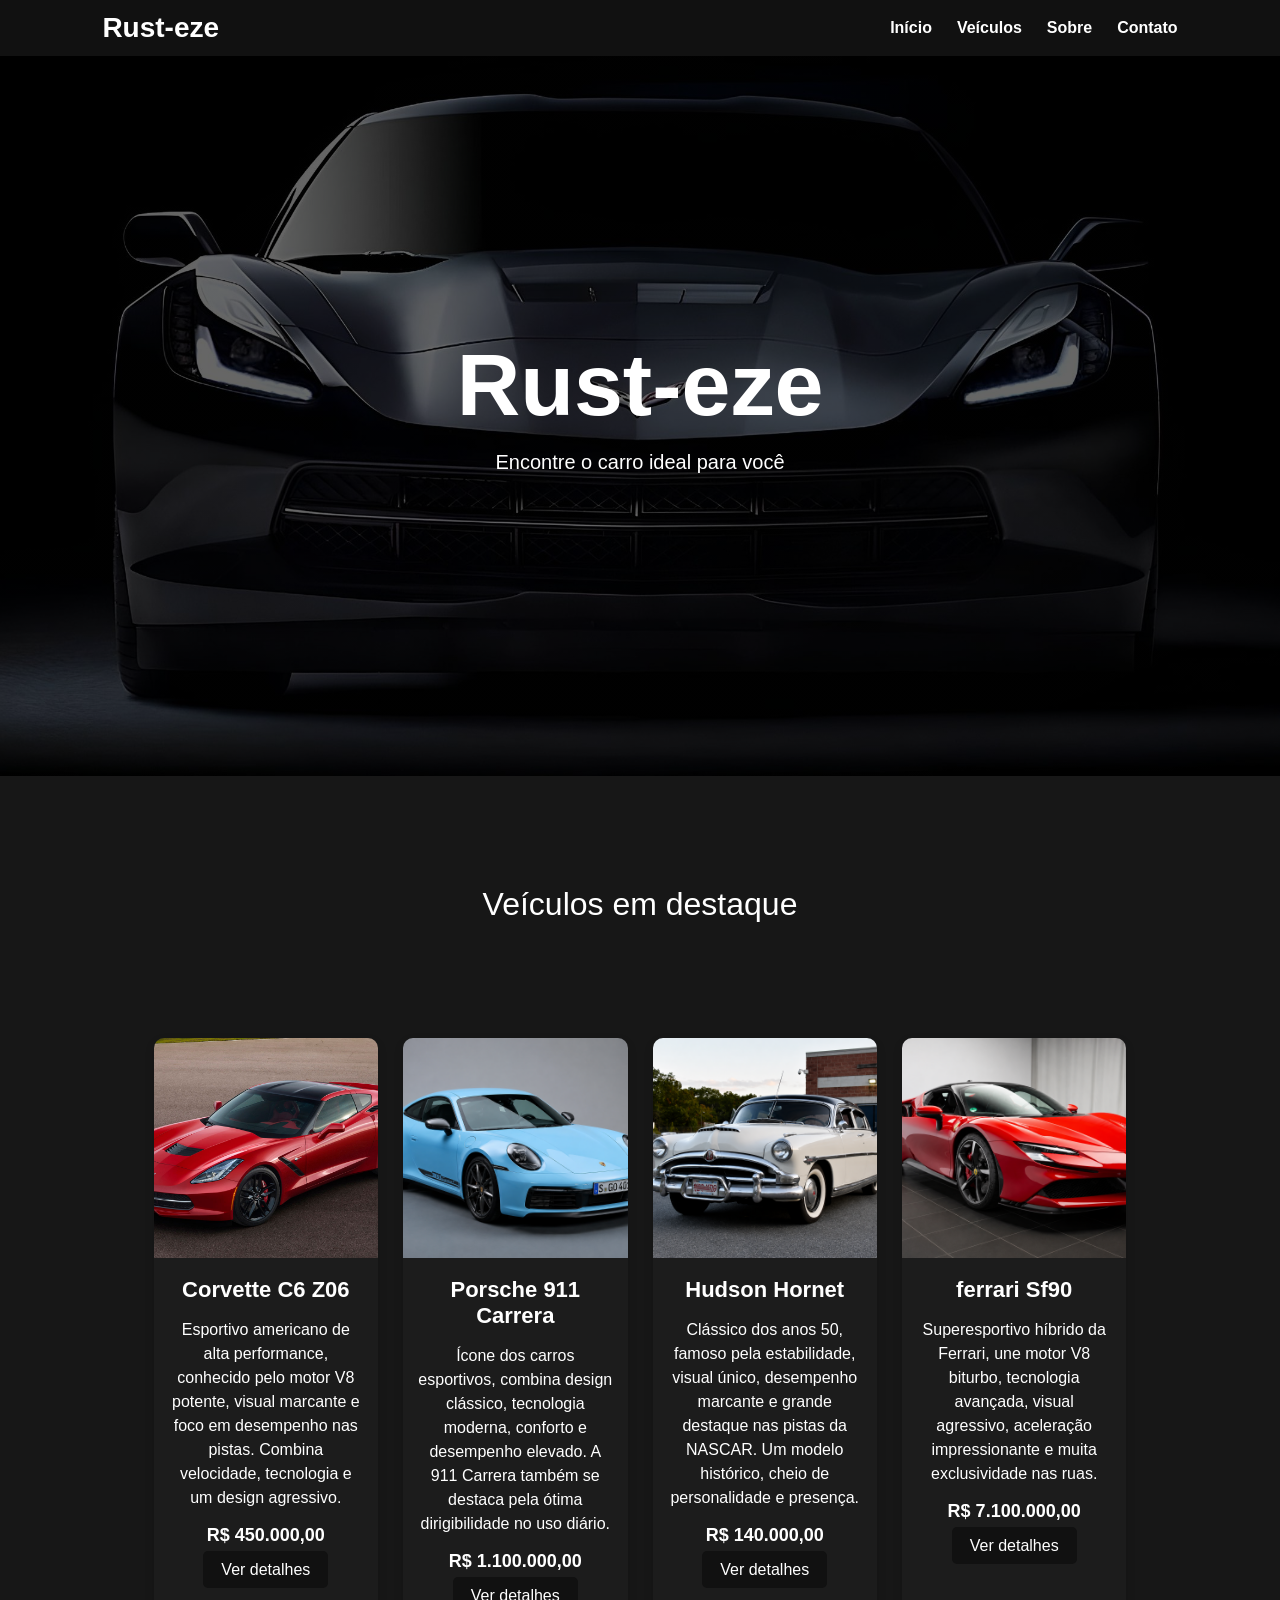
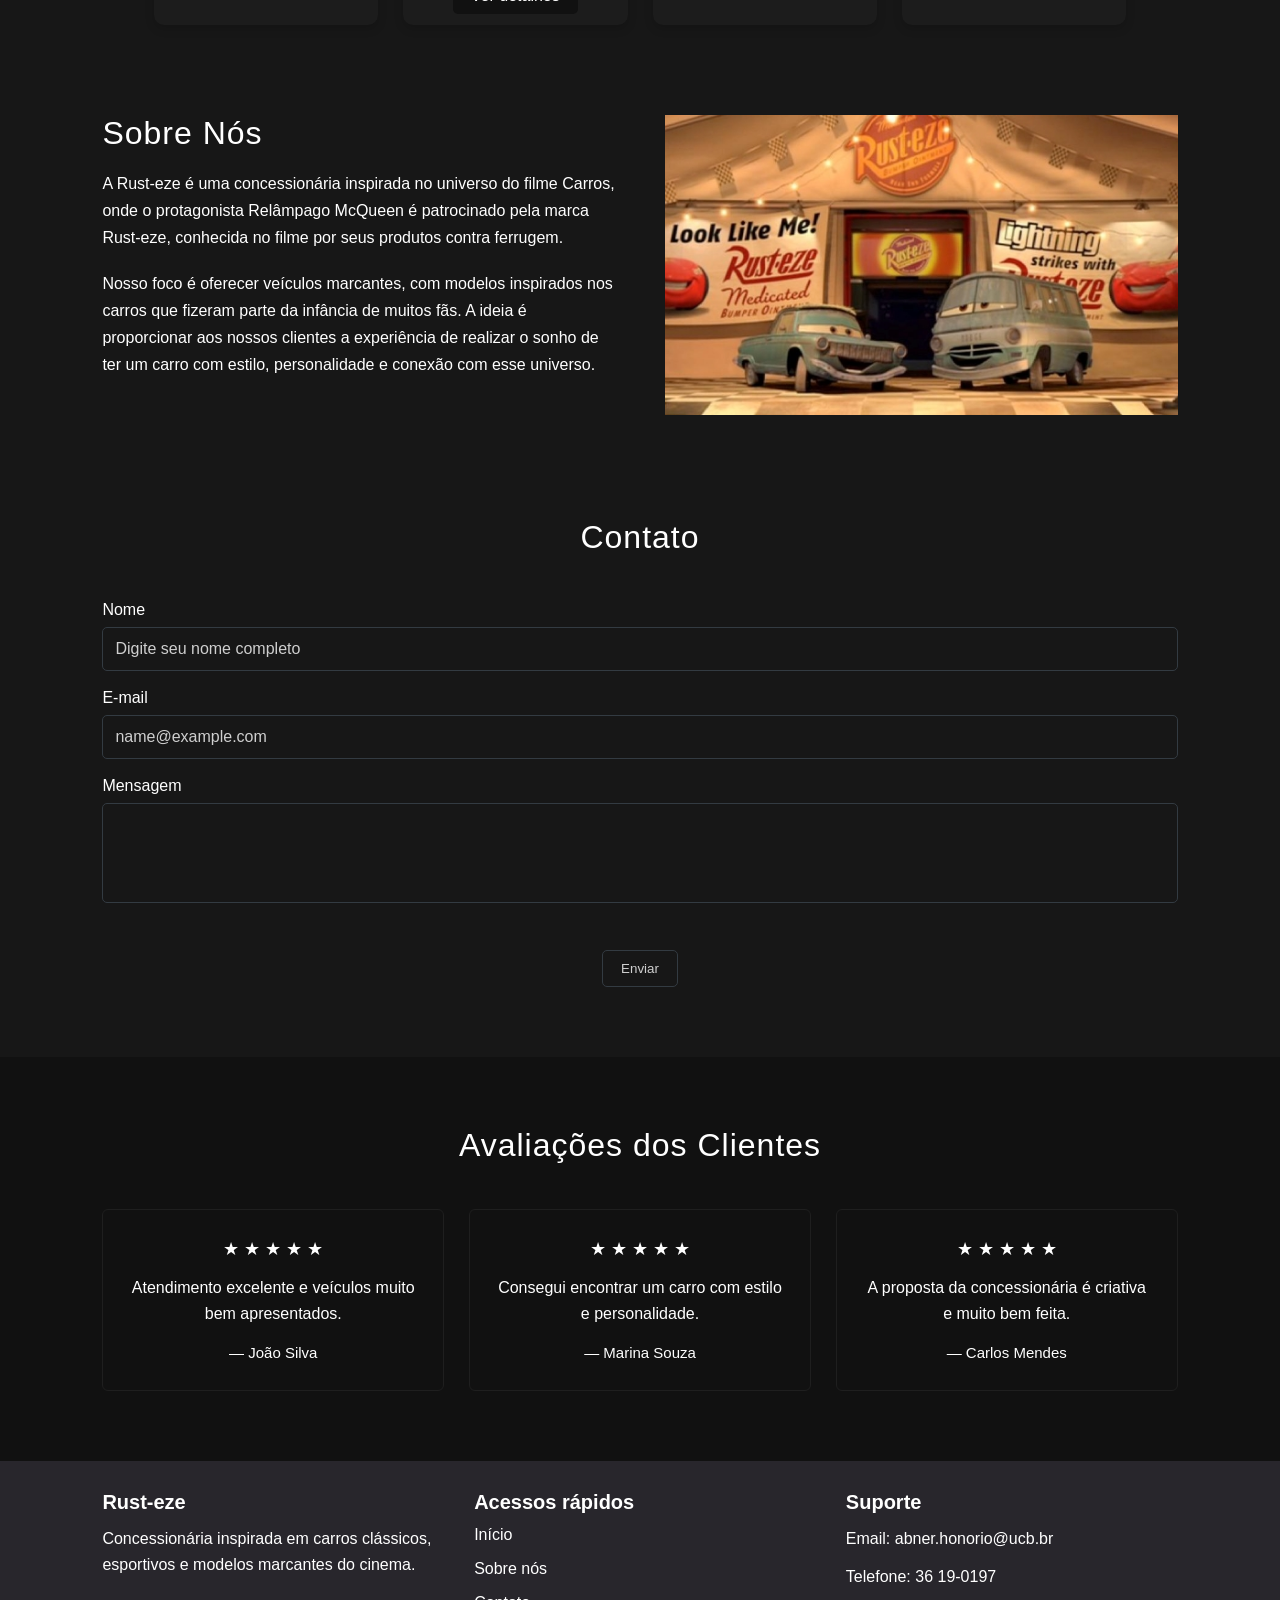
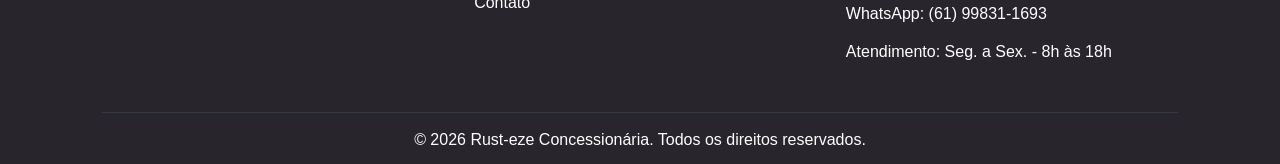
<file: index.html>
<!DOCTYPE html>
<html lang="pt-BR">
<head>
  <meta charset="UTF-8">
  <meta name="viewport" content="width=device-width, initial-scale=1.0">
  <title>Rust-eze</title>
  <link rel="stylesheet" href="css/style.css">
</head>
<body>

  <header>
    <nav class="navbar">
      <h1 class="logo">Rust-eze</h1>

      <ul class="menu">
        <li><a href="#inicio">Início</a></li>
        <li><a href="#veiculos">Veículos</a></li>
        <li><a href="#sobre">Sobre</a></li>
        <li><a href="#contato">Contato</a></li>
      </ul>
    </nav>
  </header>

  <section id="inicio" class="banner">
    <div class="banner-conteudo">
      <h2>Rust-eze</h2>
      <p>Encontre o carro ideal para você</p>
    </div>
  </section>

  <section id="veiculos" class="titulo-secao">
    <h2>Veículos em destaque</h2>

    <div class="cards">

      <div class="card">
        <img src="img/corvette-c6.jpg" alt="corvette-c6">
        <h3>Corvette C6 Z06</h3>
        <p>Esportivo americano de alta performance, conhecido pelo motor V8 potente, visual marcante e foco em desempenho nas pistas. Combina velocidade, tecnologia e um design agressivo.</p>
        <span>R$ 450.000,00</span>
        <a href="selecionado1.html" class="botao-card">Ver detalhes</a>
      </div>

      <div class="card">
        <img src="img/porsche911.png" alt="porsche-911">
        <h3>Porsche 911 Carrera</h3>
        <p>Ícone dos carros esportivos, combina design clássico, tecnologia moderna, conforto e desempenho elevado. A 911 Carrera também se destaca pela ótima dirigibilidade no uso diário.</p>
        <span>R$ 1.100.000,00</span>
        <a href="selecionado2.html" class="botao-card">Ver detalhes</a>
      </div>

      <div class="card">
        <img src="img/HudsonHornet.png" alt="hudson-hornet">
        <h3>Hudson Hornet</h3>
        <p>Clássico dos anos 50, famoso pela estabilidade, visual único, desempenho marcante e grande destaque nas pistas da NASCAR. Um modelo histórico, cheio de personalidade e presença.</p>
        <span>R$ 140.000,00</span>
        <a href="selecionado3.html" class="botao-card">Ver detalhes</a>
      </div>

      <div class="card">
        <img src="img/ferrariSf90.png" alt="ferrari-Sf90">
        <h3>ferrari Sf90</h3>
        <p>Superesportivo híbrido da Ferrari, une motor V8 biturbo, tecnologia avançada, visual agressivo, aceleração impressionante e muita exclusividade nas ruas.</p>
        <span>R$ 7.100.000,00</span>
        <a href="selecionado4.html" class="botao-card">Ver detalhes</a>

      </div>

    </div>
  </section>

  <section id="sobre" class="sobre-contato">
  <div class="sobre-container">

    <div class="sobre-texto">
      <h2>Sobre Nós</h2>

      <p>
        A Rust-eze é uma concessionária inspirada no universo do filme Carros,
        onde o protagonista Relâmpago McQueen é patrocinado pela marca Rust-eze,
        conhecida no filme por seus produtos contra ferrugem.
      </p>

      <p>
        Nosso foco é oferecer veículos marcantes, com modelos inspirados nos carros
        que fizeram parte da infância de muitos fãs. A ideia é proporcionar aos nossos
        clientes a experiência de realizar o sonho de ter um carro com estilo,
        personalidade e conexão com esse universo.
      </p>
    </div>

    <div class="sobre-imagem">
      <img src="img/rust-eze.jpg" alt="Rust-eze">
    </div>

  </div>
</section>

<section id="contato" class="contato">
  <h2>Contato</h2>

  <form class="formulario">
    <label for="nome">Nome</label>
    <input type="text" id="nome" placeholder="Digite seu nome completo">

    <label for="email">E-mail</label>
    <input type="email" id="email" placeholder="name@example.com">

    <label for="mensagem">Mensagem</label>
    <textarea id="mensagem"></textarea>

    <button type="button">Enviar</button>
  </form>
</section>

<section id="avaliacoes" class="avaliacoes">
  <h2>Avaliações dos Clientes</h2>

  <div class="avaliacoes-container">

    <div class="avaliacao-card">
      <div class="estrelas">★ ★ ★ ★ ★</div>
      <p>Atendimento excelente e veículos muito bem apresentados.</p>
      <span>— João Silva</span>
    </div>

    <div class="avaliacao-card">
      <div class="estrelas">★ ★ ★ ★ ★</div>
      <p>Consegui encontrar um carro com estilo e personalidade.</p>
      <span>— Marina Souza</span>
    </div>

    <div class="avaliacao-card">
      <div class="estrelas">★ ★ ★ ★ ★</div>
      <p>A proposta da concessionária é criativa e muito bem feita.</p>
      <span>— Carlos Mendes</span>
    </div>

  </div>
</section>

  <footer class="footer">
    <div class="footer-container">
    
      <div class="footer-coluna">
        <h3>Rust-eze</h3>
        <p>
          Concessionária inspirada em carros clássicos, esportivos e
          modelos marcantes do cinema.
        </p>
      </div>
    
      <div class="footer-coluna">
        <h3>Acessos rápidos</h3>
        <a href="#inicio">Início</a>
        <a href="#sobre">Sobre nós</a>
        <a href="#contato">Contato</a>
      </div>
    
      <div class="footer-coluna">
        <h3>Suporte</h3>
        <p>Email: abner.honorio@ucb.br</p>
        <p>Telefone: 36 19-0197</p>
        <p>WhatsApp: (61) 99831-1693</p>
        <p>Atendimento: Seg. a Sex. - 8h às 18h</p>
      </div>
    
    </div>
  
    <div class="footer-linha"></div>
  
    <p class="footer-copy">
      © 2026 Rust-eze Concessionária. Todos os direitos reservados.
    </p>
  </footer>

</body>
</html>
</file>
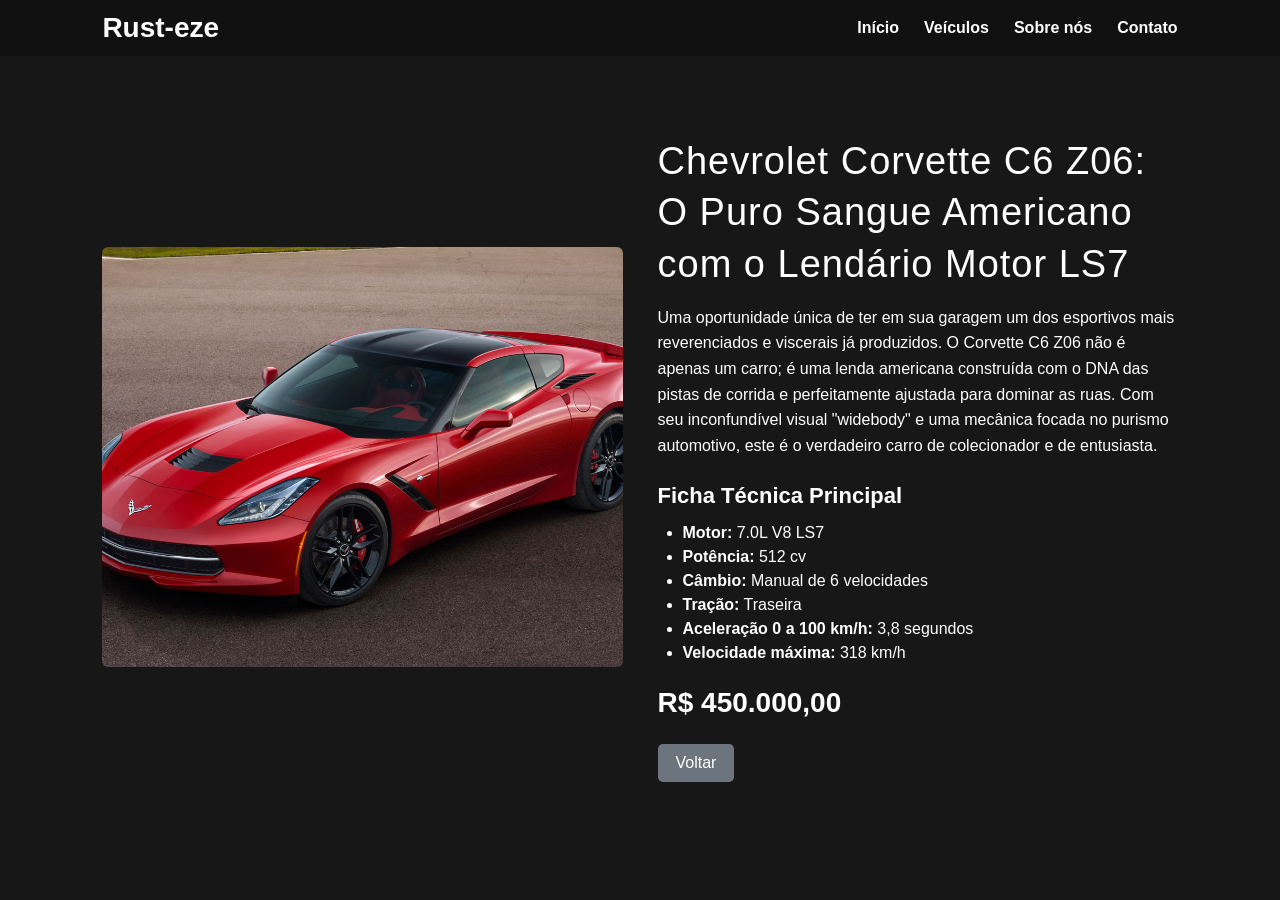
<file: selecionado1.html>
<!DOCTYPE html>
<html lang="pt-BR">
<head>
  <meta charset="UTF-8">
  <meta name="viewport" content="width=device-width, initial-scale=1.0">
  <title>Detalhes do Veículo</title>
  <link rel="stylesheet" href="css/style.css">
</head>
<body>

  <header>
    <nav class="navbar">
      <h1 class="logo">Rust-eze</h1>

      <ul class="menu">
        <li><a href="index.html#inicio">Início</a></li>
        <li><a href="index.html#veiculos">Veículos</a></li>
        <li><a href="index.html#sobre">Sobre nós</a></li>
        <li><a href="index.html#contato">Contato</a></li>
      </ul>
    </nav>
  </header>

  <main class="detalhes">
    <div class="detalhes-container">

      <div class="detalhes-imagem">
        <img src="img/corvette-c6.jpg" alt="corvette-c6">
      </div>

      <div class="detalhes-info">
        <h1>Chevrolet Corvette C6 Z06: O Puro Sangue Americano com o Lendário Motor LS7</h1>

        <p>
          Uma oportunidade única de ter em sua garagem um dos esportivos mais reverenciados
          e viscerais já produzidos. O Corvette C6 Z06 não é apenas um carro; é uma lenda
          americana construída com o DNA das pistas de corrida e perfeitamente ajustada
          para dominar as ruas. Com seu inconfundível visual "widebody" e uma mecânica
          focada no purismo automotivo, este é o verdadeiro carro de colecionador e de
          entusiasta.
        </p>

        <h2>Ficha Técnica Principal</h2>

        <ul>
          <li><strong>Motor:</strong> 7.0L V8 LS7</li>
          <li><strong>Potência:</strong> 512 cv</li>
          <li><strong>Câmbio:</strong> Manual de 6 velocidades</li>
          <li><strong>Tração:</strong> Traseira</li>
          <li><strong>Aceleração 0 a 100 km/h:</strong> 3,8 segundos</li>
          <li><strong>Velocidade máxima:</strong> 318 km/h</li>
        </ul>

        <span class="preco">R$ 450.000,00</span>

        <a href="index.html#veiculos" class="botao-voltar">Voltar</a>
      </div>

    </div>
  </main>

</body>
</html>
</file>
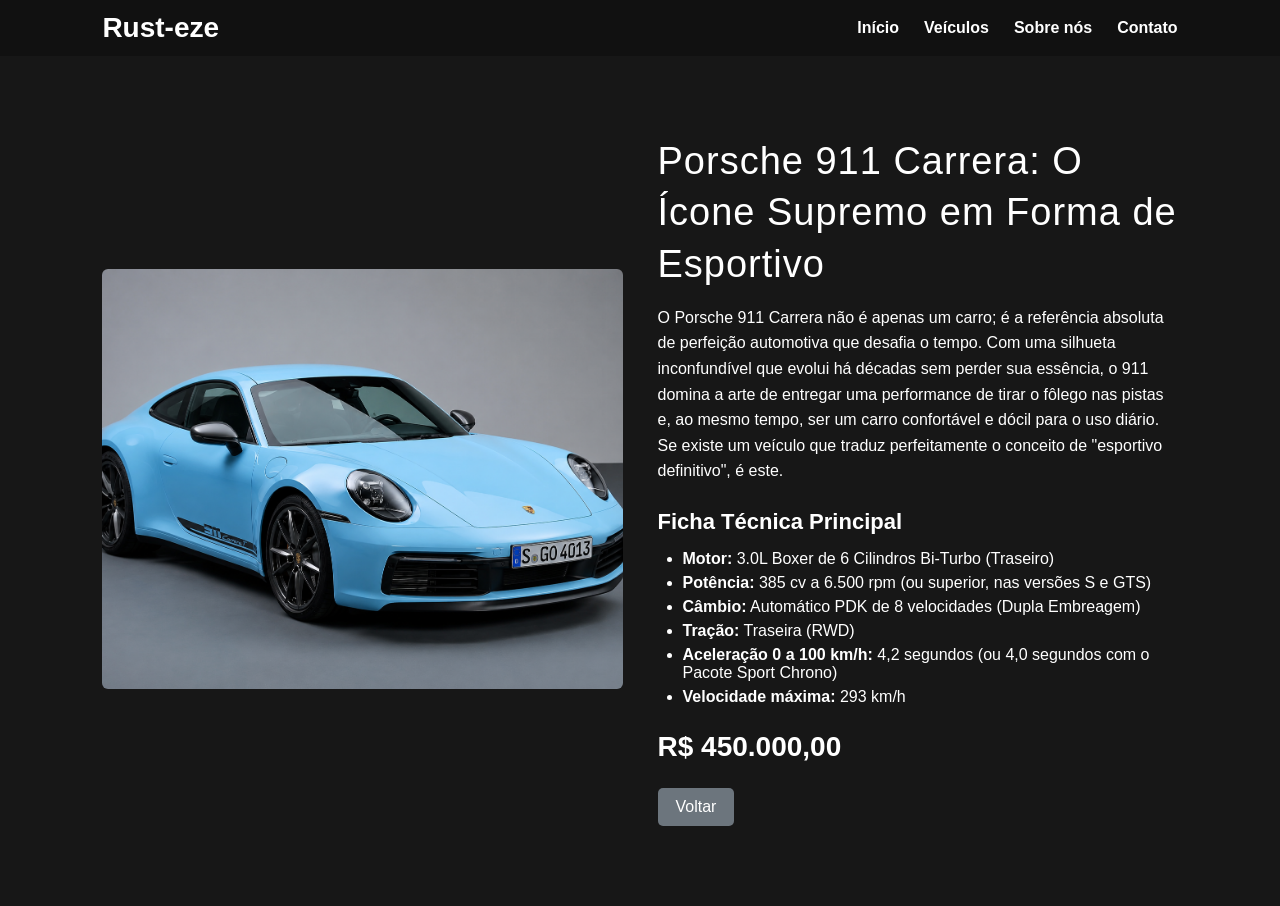
<file: selecionado2.html>
<!DOCTYPE html>
<html lang="pt-BR">
<head>
  <meta charset="UTF-8">
  <meta name="viewport" content="width=device-width, initial-scale=1.0">
  <title>Detalhes do Veículo</title>
  <link rel="stylesheet" href="css/style.css">
</head>
<body>

  <header>
    <nav class="navbar">
      <h1 class="logo">Rust-eze</h1>

      <ul class="menu">
        <li><a href="index.html#inicio">Início</a></li>
        <li><a href="index.html#veiculos">Veículos</a></li>
        <li><a href="index.html#sobre">Sobre nós</a></li>
        <li><a href="index.html#contato">Contato</a></li>
      </ul>
    </nav>
  </header>

  <main class="detalhes">
    <div class="detalhes-container">

      <div class="detalhes-imagem">
        <img src="img/porsche911.png" alt="porsche-911">
      </div>

      <div class="detalhes-info">
        <h1>Porsche 911 Carrera: O Ícone Supremo em Forma de Esportivo</h1>

        <p>
          O Porsche 911 Carrera não é apenas um carro; é a referência absoluta de perfeição 
          automotiva que desafia o tempo. Com uma silhueta inconfundível que evolui há décadas 
          sem perder sua essência, o 911 domina a arte de entregar uma performance de tirar o 
          fôlego nas pistas e, ao mesmo tempo, ser um carro confortável e dócil para o uso diário. 
          Se existe um veículo que traduz perfeitamente o conceito de "esportivo definitivo", é este.
        </p>

        <h2>Ficha Técnica Principal</h2>

        <ul>
          <li><strong>Motor:</strong> 3.0L Boxer de 6 Cilindros Bi-Turbo (Traseiro)</li>
          <li><strong>Potência:</strong> 385 cv a 6.500 rpm (ou superior, nas versões S e GTS)</li>
          <li><strong>Câmbio:</strong> Automático PDK de 8 velocidades (Dupla Embreagem)</li>
          <li><strong>Tração:</strong> Traseira (RWD)</li>
          <li><strong>Aceleração 0 a 100 km/h:</strong> 4,2 segundos (ou 4,0 segundos com o Pacote Sport Chrono)</li>
          <li><strong>Velocidade máxima:</strong> 293 km/h</li>
        </ul>

        <span class="preco">R$ 450.000,00</span>

        <a href="index.html#veiculos" class="botao-voltar">Voltar</a>
      </div>

    </div>
  </main>

</body>
</html>
</file>
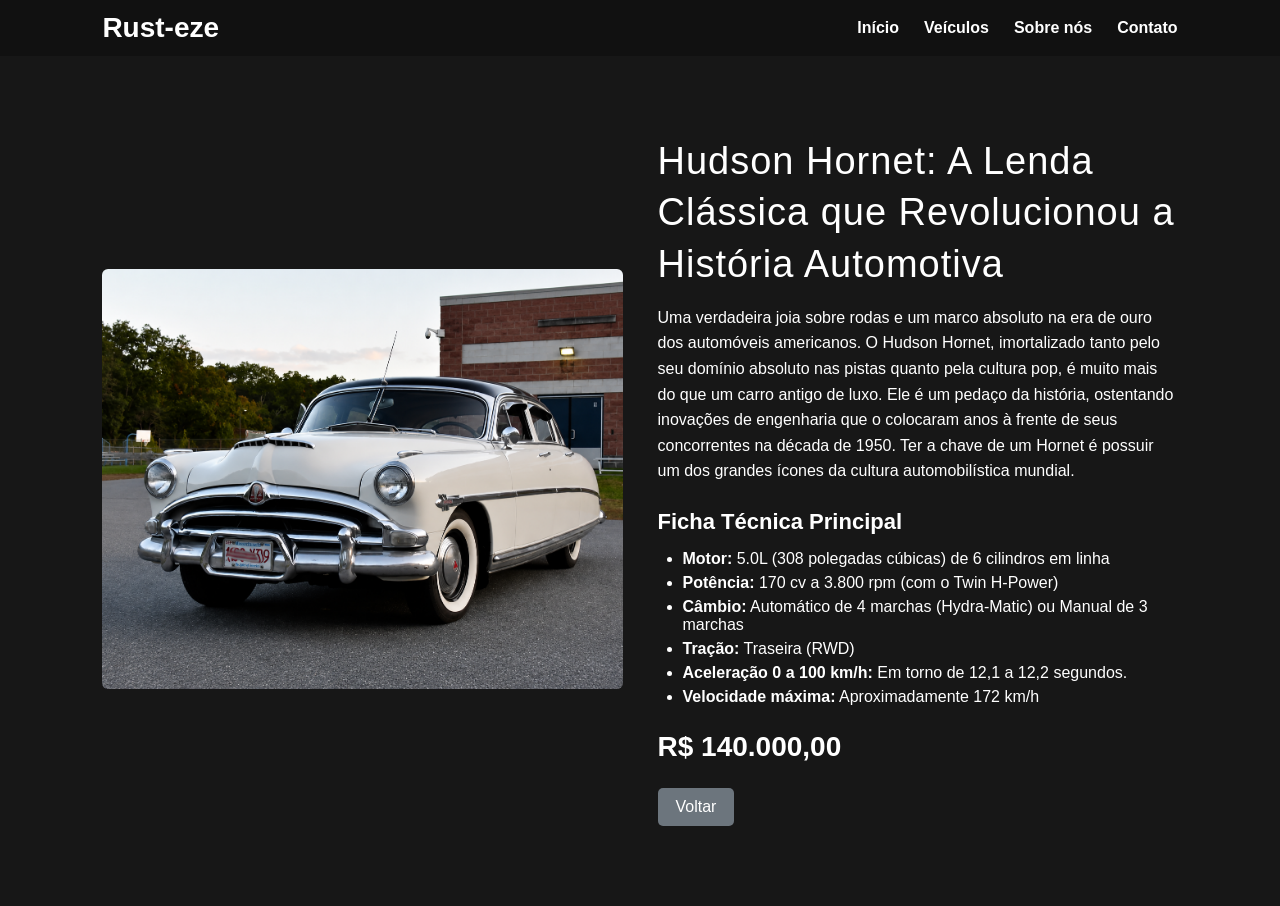
<file: selecionado3.html>
<!DOCTYPE html>
<html lang="pt-BR">
<head>
  <meta charset="UTF-8">
  <meta name="viewport" content="width=device-width, initial-scale=1.0">
  <title>Detalhes do Veículo</title>
  <link rel="stylesheet" href="css/style.css">
</head>
<body>

  <header>
    <nav class="navbar">
      <h1 class="logo">Rust-eze</h1>

      <ul class="menu">
        <li><a href="index.html#inicio">Início</a></li>
        <li><a href="index.html#veiculos">Veículos</a></li>
        <li><a href="index.html#sobre">Sobre nós</a></li>
        <li><a href="index.html#contato">Contato</a></li>
      </ul>
    </nav>
  </header>

  <main class="detalhes">
    <div class="detalhes-container">

      <div class="detalhes-imagem">
        <img src="img/HudsonHornet.png" alt="hudson-hornet">
      </div>

      <div class="detalhes-info">
        <h1>Hudson Hornet: A Lenda Clássica que Revolucionou a História Automotiva</h1>

        <p>
          Uma verdadeira joia sobre rodas e um marco absoluto na era de ouro dos automóveis americanos. 
          O Hudson Hornet, imortalizado tanto pelo seu domínio absoluto nas pistas quanto pela cultura pop, 
          é muito mais do que um carro antigo de luxo. Ele é um pedaço da história, ostentando inovações 
          de engenharia que o colocaram anos à frente de seus concorrentes na década de 1950. Ter a chave 
          de um Hornet é possuir um dos grandes ícones da cultura automobilística mundial.
        </p>

        <h2>Ficha Técnica Principal</h2>

        <ul>
          <li><strong>Motor:</strong> 5.0L (308 polegadas cúbicas) de 6 cilindros em linha</li>
          <li><strong>Potência:</strong> 170 cv a 3.800 rpm (com o Twin H-Power)</li>
          <li><strong>Câmbio:</strong> Automático de 4 marchas (Hydra-Matic) ou Manual de 3 marchas</li>
          <li><strong>Tração:</strong> Traseira (RWD)</li>
          <li><strong>Aceleração 0 a 100 km/h:</strong> Em torno de 12,1 a 12,2 segundos.</li>
          <li><strong>Velocidade máxima:</strong> Aproximadamente 172 km/h</li>
        </ul>

        <span class="preco">R$ 140.000,00</span>

        <a href="index.html#veiculos" class="botao-voltar">Voltar</a>
      </div>

    </div>
  </main>

</body>
</html>
</file>
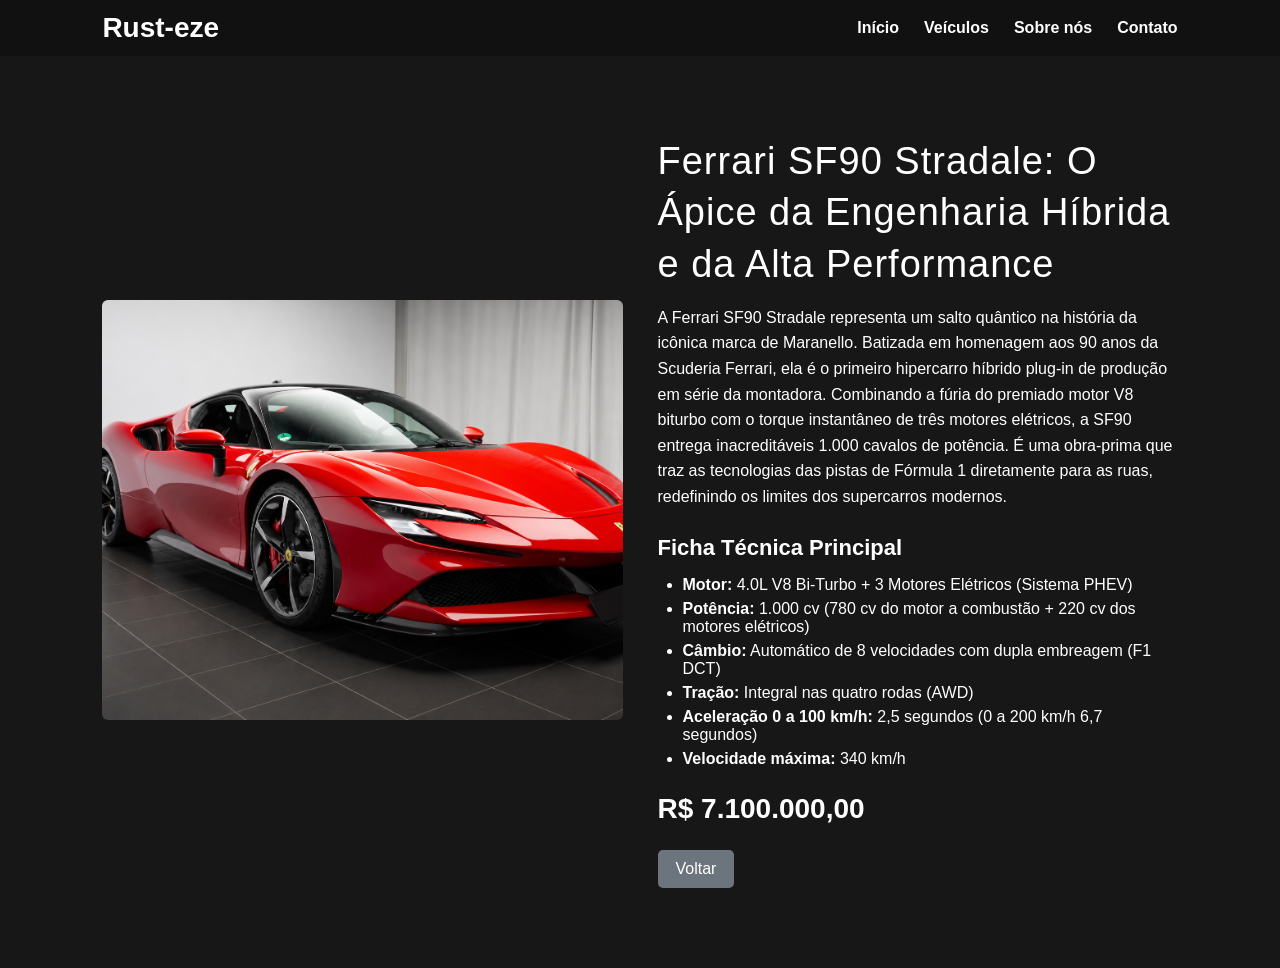
<file: selecionado4.html>
<!DOCTYPE html>
<html lang="pt-BR">
<head>
  <meta charset="UTF-8">
  <meta name="viewport" content="width=device-width, initial-scale=1.0">
  <title>Detalhes do Veículo</title>
  <link rel="stylesheet" href="css/style.css">
</head>
<body>

  <header>
    <nav class="navbar">
      <h1 class="logo">Rust-eze</h1>

      <ul class="menu">
        <li><a href="index.html#inicio">Início</a></li>
        <li><a href="index.html#veiculos">Veículos</a></li>
        <li><a href="index.html#sobre">Sobre nós</a></li>
        <li><a href="index.html#contato">Contato</a></li>
      </ul>
    </nav>
  </header>

  <main class="detalhes">
    <div class="detalhes-container">

      <div class="detalhes-imagem">
        <img src="img/ferrariSf90.png" alt="ferrari-Sf90">
      </div>

      <div class="detalhes-info">
        <h1>Ferrari SF90 Stradale: O Ápice da Engenharia Híbrida e da Alta Performance</h1>

        <p>
          A Ferrari SF90 Stradale representa um salto quântico na história da icônica marca de Maranello. 
          Batizada em homenagem aos 90 anos da Scuderia Ferrari, ela é o primeiro hipercarro híbrido plug-in 
          de produção em série da montadora. Combinando a fúria do premiado motor V8 biturbo com o torque 
          instantâneo de três motores elétricos, a SF90 entrega inacreditáveis 1.000 cavalos de potência. 
          É uma obra-prima que traz as tecnologias das pistas de Fórmula 1 diretamente para as ruas, 
          redefinindo os limites dos supercarros modernos.
        </p>

        <h2>Ficha Técnica Principal</h2>

        <ul>
          <li><strong>Motor:</strong> 4.0L V8 Bi-Turbo + 3 Motores Elétricos (Sistema PHEV)</li>
          <li><strong>Potência:</strong> 1.000 cv (780 cv do motor a combustão + 220 cv dos motores elétricos)</li>
          <li><strong>Câmbio:</strong> Automático de 8 velocidades com dupla embreagem (F1 DCT)</li>
          <li><strong>Tração:</strong> Integral nas quatro rodas (AWD)</li>
          <li><strong>Aceleração 0 a 100 km/h:</strong> 2,5 segundos (0 a 200 km/h 6,7 segundos)</li>
          <li><strong>Velocidade máxima:</strong> 340 km/h</li>
        </ul>

        <span class="preco">R$ 7.100.000,00</span>

        <a href="index.html#veiculos" class="botao-voltar">Voltar</a>
      </div>

    </div>
  </main>

</body>
</html>
</file>
<file: css/style.css>
* {
  margin: 0;
  padding: 0;
  box-sizing: border-box;
}

html {
  scroll-behavior: smooth;
}

body {
  font-family: Arial, Helvetica, sans-serif;
  background-color: #171717;
  color: white;
}

/* NAVBAR */

.navbar {
  background-color: #111;
  color: white;
  padding: 12px 8%;
  display: flex;
  justify-content: space-between;
  align-items: center;
}

.logo {
  font-size: 28px;
}

.menu {
  list-style: none;
  display: flex;
  gap: 25px;
}

.menu a {
  color: white;
  text-decoration: none;
  font-weight: bold;
}

.menu a:hover {
  color: #ffffffd0;
}

/* BANNER */

.banner {
  height: 80vh;
  background-image: linear-gradient(rgba(0,0,0,0.6), rgba(0,0,0,0.6)), url("../img/banner.jpg");
  background-size: cover;
  background-position: center;
  display: flex;
  align-items: center;
  justify-content: center;
  text-align: center;
  color: white;
}

.banner-conteudo h2 {
  font-size: 88px;
  margin-bottom: 15px;
}

.banner-conteudo p {
  font-size: 20px;
  font-weight: 100;
  margin-bottom: 25px;
}

/* SEÇÕES */

.titulo-secao {
  padding: 30px 12%;
  text-align: center;
}

.titulo-secao h2 {
  padding: 80px;
  font-size: 32px;
  font-weight: 100 !important;
  margin-bottom: 35px;
}

/* CARDS */

.cards {
  display: grid;
  grid-template-columns: repeat(4, 1fr);
  gap: 25px;
}

.card {
  background-color: #1c1c1c;
  border-radius: 10px;
  overflow: hidden;
  padding-bottom: 20px;
  box-shadow: 0 4px 10px rgba(0,0,0,0.15);
}

.card img {
  width: 100%;
  height: 220px;
  object-fit: cover;
}

.card h3 {
  margin: 15px;
  font-size: 22px;
}

.card p {
  margin: 0 15px 15px;
  line-height: 1.5;
}

.card span {
  display: block;
  font-weight: bold;
  margin-bottom: 15px;
  font-size: 18px;
}

.botao-card {
  background-color: #111;
  color: white;
  padding: 10px 18px;
  border-radius: 5px;
  text-decoration: none;
}

.botao-card:hover {
  background-color: #00e1ff9c;
  color: #111;
}

/* SOBRE */

.sobre-contato {
  background-color: #171717;
  color: white;
  padding: 60px 8%;
}

.sobre-container {
  display: flex;
  align-items: flex-start;
  justify-content: space-between;
  gap: 50px;
  max-width: 1300px;
  margin: 0 auto;
}

.sobre-texto {
  width: 50%;
}

.sobre-texto h2 {
  font-size: 32px;
  font-weight: 300;
  letter-spacing: 1px;
  margin-bottom: 18px;
}

.sobre-texto p {
  font-size: 16px;
  line-height: 1.7;
  margin-bottom: 18px;
}

.sobre-imagem {
  width: 50%;
}

.sobre-imagem img {
  width: 100%;
  height: 300px;
  object-fit: cover;
}

/* CONTATO */

.contato {
  background-color: #171717;
  color: white;
  padding: 40px 8% 70px;
}

.contato h2 {
  text-align: center;
  font-size: 32px;
  font-weight: 300;
  letter-spacing: 1px;
  margin-bottom: 45px;
}

.formulario {
  max-width: 1300px;
  margin: 0 auto;
}

.formulario label {
  display: block;
  margin-bottom: 8px;
  font-size: 16px;
}

.formulario input,
.formulario textarea {
  width: 100%;
  background-color: transparent;
  border: 1px solid #333b42;
  color: white;
  padding: 12px;
  border-radius: 5px;
  margin-bottom: 18px;
  font-size: 16px;
}

.formulario input::placeholder {
  color: #cfcfcf;
}

.formulario textarea {
  height: 100px;
  resize: none;
}

.formulario button {
  display: block;
  margin: 25px auto 0;
  background-color: transparent;
  color: #cfcfcf;
  border: 1px solid #333b42;
  padding: 10px 18px;
  border-radius: 5px;
  cursor: pointer;
}

.formulario button:hover {
  background-color: white;
  color: #111;
}

/* AVALIAÇÕES */

.avaliacoes {
  background-color: #111;
  color: white;
  padding: 70px 8%;
  text-align: center;
}

.avaliacoes h2 {
  font-size: 32px;
  font-weight: 300;
  letter-spacing: 1px;
  margin-bottom: 45px;
}

.avaliacoes-container {
  display: flex;
  justify-content: center;
  gap: 25px;
  max-width: 1300px;
  margin: 0 auto;
}

.avaliacao-card {
  width: 33.33%;
  border: 1px solid #1f1f1f;
  border-radius: 6px;
  padding: 28px 25px;
  background-color: #111;
}

.estrelas {
  font-size: 18px;
  margin-bottom: 15px;
}

.avaliacao-card p {
  font-size: 16px;
  line-height: 1.6;
  margin-bottom: 18px;
}

.avaliacao-card span {
  font-size: 15px;
}

/* RODAPÉ */

.footer {
  background-color: #28262c;
  color: white;
  padding: 30px 8% 15px;
}

.footer-container {
  display: flex;
  justify-content: space-between;
  gap: 40px;
  max-width: 1300px;
  margin: 0 auto;
}

.footer-coluna {
  width: 33.33%;
}

.footer-coluna h3 {
  font-size: 20px;
  margin-bottom: 12px;
}

.footer-coluna p {
  font-size: 16px;
  line-height: 1.6;
  margin-bottom: 12px;
}

.footer-coluna a {
  display: block;
  color: white;
  text-decoration: none;
  margin-bottom: 16px;
  font-size: 16px;
}

.footer-coluna a:hover {
  color: #ffffffd0;
}

.footer-linha {
  height: 1px;
  background-color: #333b42;
  max-width: 1300px;
  margin: 35px auto 18px;
}

.footer-copy {
  text-align: center;
  font-size: 16px;
}

/* PÁGINA DE DETALHES */

.detalhes {
  background-color: #171717;
  color: white;
  min-height: 90vh;
  padding: 80px 8%;
}

.detalhes-container {
  max-width: 1300px;
  margin: 0 auto;
  display: flex;
  align-items: center;
  gap: 35px;
}

.detalhes-imagem {
  width: 50%;
}

.detalhes-imagem img {
  width: 100%;
  height: 420px;
  object-fit: cover;
  border-radius: 6px;
}

.detalhes-info {
  width: 50%;
}

.detalhes-info h1 {
  font-size: 38px;
  font-weight: 300;
  line-height: 1.35;
  letter-spacing: 1px;
  margin-bottom: 15px;
}

.detalhes-info p {
  font-size: 16px;
  line-height: 1.6;
  margin-bottom: 25px;
}

.detalhes-info h2 {
  font-size: 22px;
  margin-bottom: 15px;
}

.detalhes-info ul {
  padding-left: 25px;
  margin-bottom: 25px;
}

.detalhes-info li {
  font-size: 16px;
  margin-bottom: 6px;
}

.preco {
  display: block;
  font-size: 28px;
  font-weight: bold;
  margin-bottom: 25px;
}

.botao-voltar {
  display: inline-block;
  background-color: #6c757d;
  color: white;
  padding: 10px 18px;
  border-radius: 5px;
  text-decoration: none;
}

.botao-voltar:hover {
  background-color: white;
  color: #111;
}

/* MEDIA QUERY - TABLET */

@media (min-width: 601px) and (max-width: 900px) {

  /* NAVBAR */
  .navbar {
    padding: 15px 6%;
  }

  .logo {
    font-size: 26px;
  }

  .menu {
    gap: 18px;
  }

  /* BANNER */
  .banner {
    height: 70vh;
    background-position: center;
  }

  .banner-conteudo h2 {
    font-size: 56px;
  }

  .banner-conteudo p {
    font-size: 18px;
  }

  /* TÍTULO DA SEÇÃO */
  .titulo-secao {
    padding: 30px 6%;
  }

  .titulo-secao h2 {
    padding: 50px 0;
    font-size: 30px;
  }

  /* CARDS */
  .cards {
    grid-template-columns: repeat(2, 1fr);
    gap: 22px;
  }

  .card img {
    height: 220px;
  }

  .card h3 {
    font-size: 21px;
  }

  .card p {
    font-size: 15px;
  }

  /* SOBRE */
  .sobre-container {
    flex-direction: column;
    text-align: center;
    gap: 35px;
  }

  .sobre-texto,
  .sobre-imagem {
    width: 100%;
  }

  .sobre-imagem img {
    height: 280px;
  }

  /* CONTATO */
  .contato {
    padding: 40px 6% 60px;
  }

  .contato h2 {
    font-size: 30px;
  }

  /* AVALIAÇÕES */
  .avaliacoes {
    padding: 60px 6%;
  }

  .avaliacoes-container {
    flex-wrap: wrap;
  }

  .avaliacao-card {
    width: 45%;
  }

  /* FOOTER */
  .footer {
    padding: 30px 6% 15px;
  }

  .footer-container {
    gap: 25px;
  }

  .footer-coluna p,
  .footer-coluna a {
    font-size: 15px;
  }

  .detalhes {
    padding: 60px 6%;
  }

  .detalhes-container {
    flex-direction: column;
    text-align: center;
  }

  .detalhes-imagem,
  .detalhes-info {
    width: 100%;
  }

  .detalhes-imagem img {
    height: 350px;
  }

  .detalhes-info h1 {
    font-size: 34px;
  }

  .detalhes-info ul {
    text-align: left;
    display: inline-block;
  }
}

/* MEDIA QUERY - CELULAR */

@media (max-width: 600px) {

  /* NAVBAR */
  .navbar {
    flex-direction: column;
    gap: 15px;
    padding: 18px 5%;
  }

  .logo {
    font-size: 24px;
  }

  .menu {
    flex-direction: column;
    text-align: center;
    gap: 12px;
  }

  .menu a {
    font-size: 15px;
  }

  /* BANNER */
  .banner {
    height: 65vh;
    padding: 20px;
    background-position: center;
  }

  .banner-conteudo h2 {
    font-size: 42px;
  }

  .banner-conteudo p {
    font-size: 16px;
  }

  /* TÍTULO DA SEÇÃO */
  .titulo-secao {
    padding: 20px 6%;
  }

  .titulo-secao h2 {
    padding: 45px 0;
    font-size: 27px;
    margin-bottom: 20px;
  }

  /* CARDS */
  .cards {
    grid-template-columns: 1fr;
    gap: 25px;
  }

  .card {
    width: 100%;
  }

  .card img {
    height: 220px;
  }

  .card h3 {
    font-size: 20px;
  }

  .card p {
    font-size: 15px;
  }

  .botao-card {
    display: inline-block;
    margin-top: 5px;
  }

  /* SOBRE */
  .sobre-contato {
    padding: 45px 6%;
  }

  .sobre-container {
    flex-direction: column;
    text-align: center;
    gap: 30px;
  }

  .sobre-texto,
  .sobre-imagem {
    width: 100%;
  }

  .sobre-texto h2 {
    font-size: 28px;
  }

  .sobre-texto p {
    font-size: 15px;
  }

  .sobre-imagem img {
    height: 220px;
  }

  /* CONTATO */
  .contato {
    padding: 35px 6% 55px;
  }

  .contato h2 {
    font-size: 28px;
    margin-bottom: 35px;
  }

  .formulario input,
  .formulario textarea {
    font-size: 15px;
  }

  /* AVALIAÇÕES */
  .avaliacoes {
    padding: 55px 6%;
  }

  .avaliacoes h2 {
    font-size: 28px;
  }

  .avaliacoes-container {
    flex-direction: column;
    align-items: center;
  }

  .avaliacao-card {
    width: 100%;
  }

  /* FOOTER */
  .footer {
    padding: 30px 6% 15px;
    text-align: center;
  }

  .footer-container {
    flex-direction: column;
    gap: 25px;
  }

  .footer-coluna {
    width: 100%;
  }

  .footer-copy {
    font-size: 14px;
  }

  .detalhes {
    padding: 40px 6%;
  }

  .detalhes-container {
    flex-direction: column;
    text-align: center;
    gap: 25px;
  }

  .detalhes-imagem,
  .detalhes-info {
    width: 100%;
  }

  .detalhes-imagem img {
    height: 240px;
  }

  .detalhes-info h1 {
    font-size: 28px;
  }

  .detalhes-info p,
  .detalhes-info li {
    font-size: 15px;
  }

  .detalhes-info ul {
    text-align: left;
    display: inline-block;
  }

  .preco {
    font-size: 24px;
  }

}
</file>
